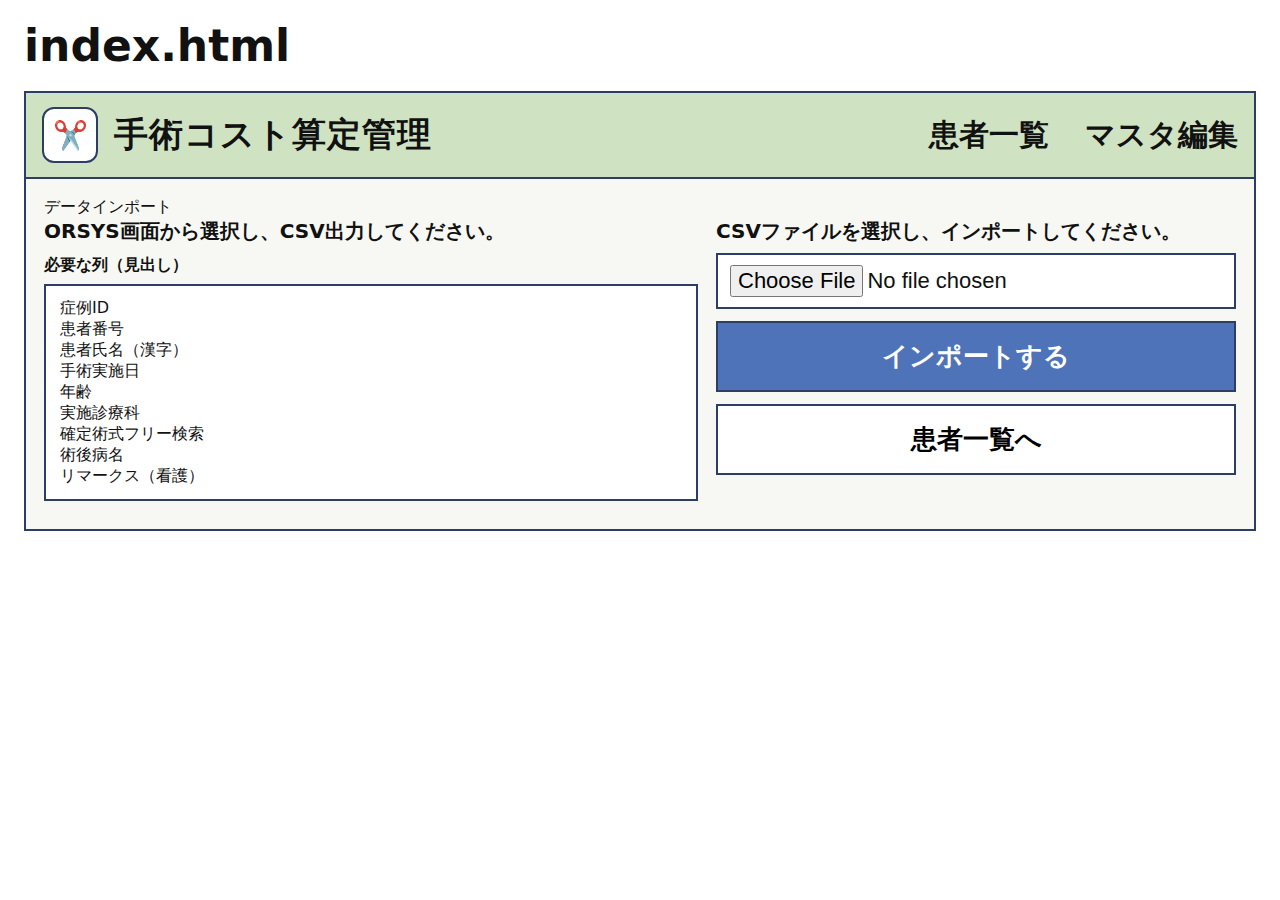
<file: index.html>
<!doctype html>
<html lang="ja">
<head>
  <meta charset="utf-8" />
  <meta name="viewport" content="width=device-width,initial-scale=1" />
  <title>index</title>
  <!-- OGP -->
<meta property="og:type" content="website" />
<meta property="og:site_name" content="ORBIT" />
<meta property="og:title" content="ORBIT" />
<meta property="og:description" content="手術コスト算定管理（CSVインポート・患者一覧・消耗品入力）" />
<meta property="og:url" content="https://YOUR-RENDER-URL.onrender.com/" />
<meta property="og:image" content="https://YOUR-RENDER-URL.onrender.com/assets/orbit-ogp.png" />
<meta property="og:image:width" content="1200" />
<meta property="og:image:height" content="630" />

<!-- Twitter -->
<meta name="twitter:card" content="summary_large_image" />
<meta name="twitter:title" content="ORBIT" />
<meta name="twitter:description" content="手術コスト算定管理（CSVインポート・患者一覧・消耗品入力）" />
<meta name="twitter:image" content="https://YOUR-RENDER-URL.onrender.com/assets/orbit-ogp.png" />
  <link rel="stylesheet" href="./styles.css" />
</head>
<body>
  <div class="page-title">index.html</div>

  <div class="shell">
    <div id="appHeader"></div>

    <div class="content">
      <div class="h1">データインポート</div>

      <div class="card" style="display:grid; grid-template-columns: 1fr 520px; gap:18px; align-items:start;">
        <div class="note">
          <div style="font-weight:900; font-size:20px; margin-bottom:8px;">
            ORSYS画面から選択し、CSV出力してください。
          </div>

          <div style="margin-top:10px; font-weight:900;">必要な列（見出し）</div>
          <div style="border:2px solid var(--border); padding:12px 14px; background:white; margin-top:8px;">
            症例ID<br>
            患者番号<br>
            患者氏名（漢字）<br>
            手術実施日<br>
            年齢<br>
            実施診療科<br>
            確定術式フリー検索<br>
            術後病名<br>
            リマークス（看護）
          </div>

          
        </div>

        <div>
          <div style="font-weight:900; font-size:20px; margin-bottom:8px;">
            CSVファイルを選択し、インポートしてください。
          </div>

          <div style="display:grid; grid-template-columns: 1fr; gap:12px;">
            <input class="input" type="file" id="file" accept=".csv,text/csv" />
            <button class="btn blue" id="btnImport">インポートする</button>
            <button class="btn secondary" id="btnGoCases">患者一覧へ</button>
            <div id="msg" style="font-weight:900;"></div>
          </div>
        </div>
      </div>

    </div>
  </div>

  <script src="./app.js"></script>
  <script>
  seedIfEmpty();
  renderAppHeader({ active: "import" });

  const file = qs("#file");
  const msg  = qs("#msg");

  qs("#btnGoCases").addEventListener("click", ()=> location.href="./cases.html");

  function tryDecode(buf, enc){
    try{
      return new TextDecoder(enc).decode(buf);
    }catch{
      return null;
    }
  }

  function looksLikeHasHeader(text, headerWord){
    // ざっくり「症例ID」が文字化けせず含まれてるか
    return text && text.includes(headerWord);
  }

  qs("#btnImport").addEventListener("click", async ()=>{
    if(!file.files || file.files.length === 0){
      alert("CSVファイルを選択してください");
      return;
    }

    const f = file.files[0];
    const buf = await f.arrayBuffer();

    // 優先順：Shift_JIS系 → UTF-8（Excel由来はだいたいSJIS）
    const candidates = ["shift-jis", "cp932", "utf-8"];
    let text = null;

    for(const enc of candidates){
      const t = tryDecode(buf, enc);
      if(looksLikeHasHeader(t, "症例ID")){ text = t; break; }
      // まだ見つからない場合も、最後にutf-8は一応使う
      if(!text) text = t;
    }

    try{
      const r = importCasesFromCSV(text);
      msg.textContent = `インポート完了：${r.imported}件（合計 ${r.total}件）`;
      alert("インポートしました（画面遷移なし）");
    }catch(e){
      console.error(e);
      alert(String(e.message || e));
    }
  });
</script>
</body>
</html>
</file>
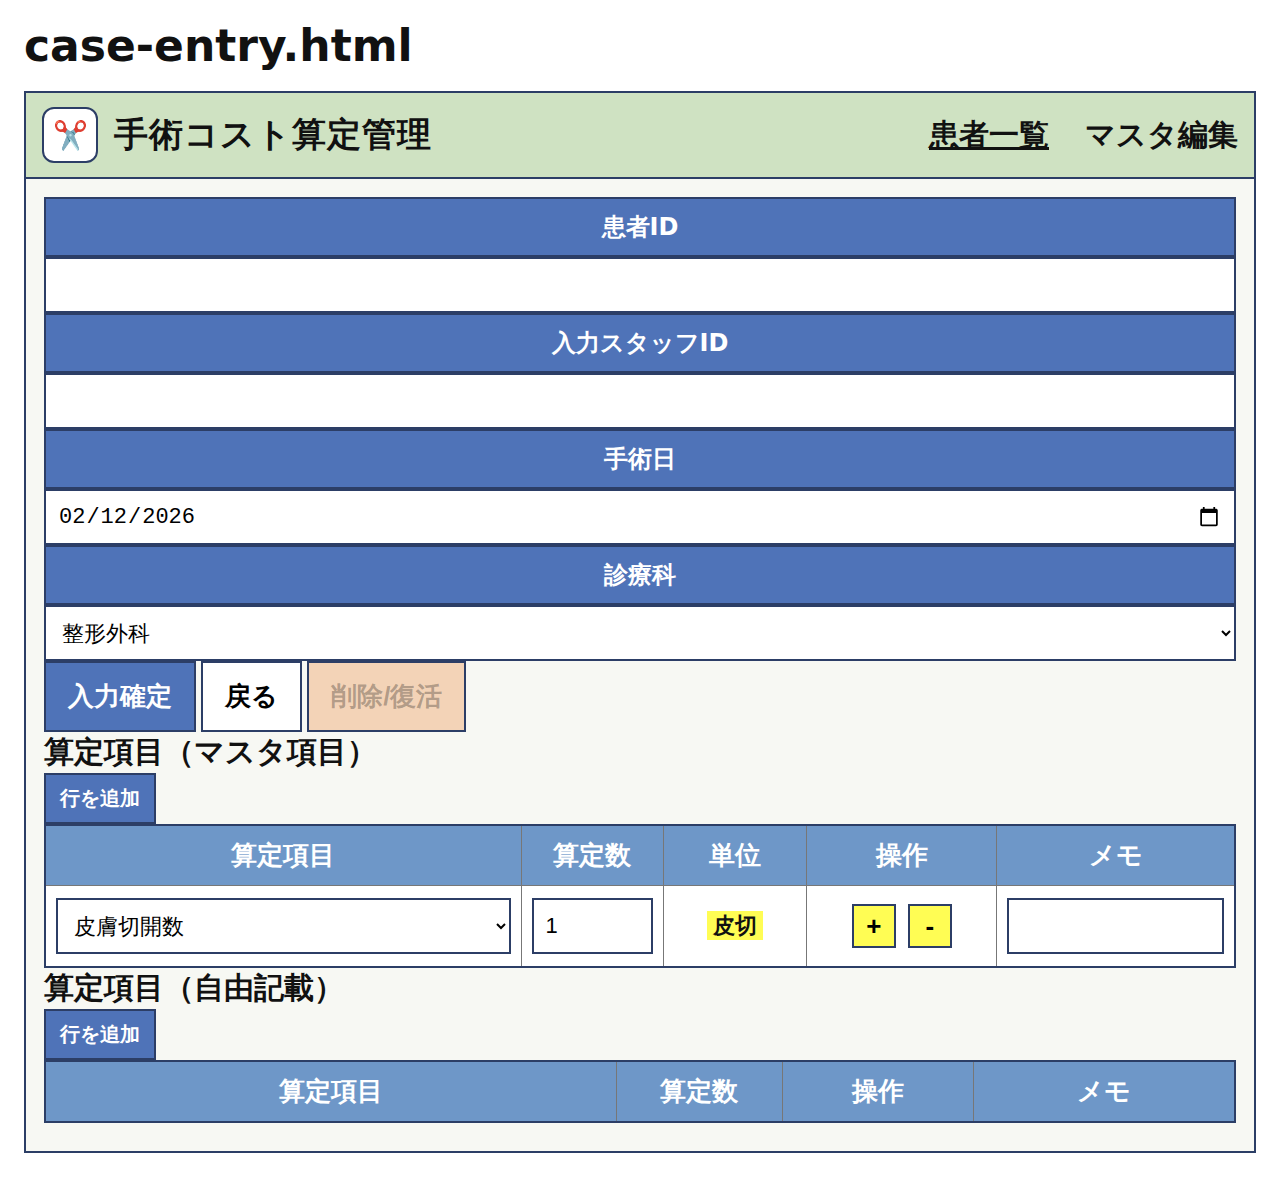
<file: case-entry.html>
<!doctype html>
<html lang="ja">
<head>
  <meta charset="utf-8" />
  <meta name="viewport" content="width=device-width,initial-scale=1" />
  <title>case-entry</title>
  <link rel="stylesheet" href="./styles.css" />
</head>
<body>
  <div class="page-title">case-entry.html</div>

  <div class="shell">
    <div id="appHeader"></div>

    <div class="content">
      <!-- 上：基本情報（2列）＋操作ボタン -->
      <section class="entry-top">
        <div class="entry-card">
          <div class="entry-grid">
            <div class="label">患者ID</div>
            <input class="input" id="patientId" />

            <div class="label">入力スタッフID</div>
            <input class="input" id="staffId" />

            <div class="label">手術日</div>
            <input class="input" type="date" id="caseDate" />

            <div class="label">診療科</div>
            <select id="dept" class="input">
              <option>整形外科</option>
              <option>外科</option>
              <option>脳外科</option>
            </select>
          </div>

          <div class="entry-actions">
            <button class="btn blue" id="btnSave">入力確定</button>
            <button class="btn secondary" id="btnBack">戻る</button>
            <button class="btn" id="btnToggleDelete">削除/復活</button>
          </div>
        </div>
      </section>

      <!-- マスタ項目 -->
      <section class="entry-section">
        <div class="entry-section-head">
          <div class="h2" style="margin:0;">算定項目（マスタ項目）</div>
          <button class="btn blue small" id="btnAddMaster">行を追加</button>
        </div>

        <div class="table-wrap entry-table">
          <table>
            <thead>
              <tr>
                <th style="width:40%;">算定項目</th>
                <th style="width:12%;">算定数</th>
                <th style="width:12%;">単位</th>
                <th style="width:16%;">操作</th>
                <th style="width:20%;">メモ</th>
              </tr>
            </thead>
            <tbody id="masterBody"></tbody>
          </table>
        </div>
      </section>

      <!-- 自由記載 -->
      <section class="entry-section">
        <div class="entry-section-head">
          <div class="h2" style="margin:0;">算定項目（自由記載）</div>
          <button class="btn blue small" id="btnAddFree">行を追加</button>
        </div>

        <div class="table-wrap entry-table">
          <table>
            <thead>
              <tr>
                <th style="width:48%;">算定項目</th>
                <th style="width:14%;">算定数</th>
                <th style="width:16%;">操作</th>
                <th style="width:22%;">メモ</th>
              </tr>
            </thead>
            <tbody id="freeBody"></tbody>
          </table>
        </div>
      </section>
    </div>
  </div>

  <script src="./app.js"></script>
  <script>
    seedIfEmpty();
    if (typeof renderAppHeader === "function") renderAppHeader({ active: "cases" });

    const id = getUrlParam("id"); // edit if exists
    let editing = null;

    const patientId = qs("#patientId");
    const staffId = qs("#staffId");
    const caseDate = qs("#caseDate");
    const dept = qs("#dept");
    const masterBody = qs("#masterBody");
    const freeBody = qs("#freeBody");

    function makeMasterRow(line){
      const masters = getMasters();
      const tr = document.createElement("tr");

      const options = masters.map(m => {
        const sel = (line.masterId === m.id) ? "selected" : "";
        return `<option value="${m.id}" ${sel} data-unit="${m.unit}">${m.name}</option>`;
      }).join("");

      tr.innerHTML = `
        <td>
          <select class="masterSel masterSelCompact">
            ${options}
          </select>
        </td>
        <td class="center">
          <input class="input qty compactNum" type="number" min="0" step="1" value="${line.qty ?? 1}">
        </td>
        <td class="center"><span class="highlight unit">${line.unit ?? ""}</span></td>
        <td class="actions">
          <span class="pm">
            <button class="inc" type="button">+</button>
            <button class="dec" type="button">-</button>
          </span>
        </td>
        <td><input class="input memo compactText" value="${line.memo ?? ""}"></td>
      `;

      const sel = tr.querySelector(".masterSel");
      const unit = tr.querySelector(".unit");
      function sync(){
        const m = masters.find(x=>x.id===sel.value);
        unit.textContent = m?.unit ?? "";
      }
      sel.addEventListener("change", sync);
      sync();

      tr.querySelector(".inc").addEventListener("click", ()=>{
        const q = tr.querySelector(".qty");
        q.value = String((Number(q.value)||0)+1);
      });
      tr.querySelector(".dec").addEventListener("click", ()=>{
        const q = tr.querySelector(".qty");
        q.value = String(Math.max(0,(Number(q.value)||0)-1));
      });

      return tr;
    }

    function makeFreeRow(line){
      const tr = document.createElement("tr");
      tr.innerHTML = `
        <td><input class="input name compactText" value="${line.name ?? ""}"></td>
        <td class="center"><input class="input qty compactNum" type="number" min="0" step="1" value="${line.qty ?? 1}"></td>
        <td class="actions">
          <span class="pm">
            <button class="inc" type="button">+</button>
            <button class="dec" type="button">-</button>
          </span>
        </td>
        <td><input class="input memo compactText" value="${line.memo ?? ""}"></td>
      `;
      tr.querySelector(".inc").addEventListener("click", ()=>{
        const q = tr.querySelector(".qty");
        q.value = String((Number(q.value)||0)+1);
      });
      tr.querySelector(".dec").addEventListener("click", ()=>{
        const q = tr.querySelector(".qty");
        q.value = String(Math.max(0,(Number(q.value)||0)-1));
      });
      return tr;
    }

    function collect(){
      const masterLines = qsa("#masterBody tr").map(tr=>{
        const sel = tr.querySelector(".masterSel");
        const masters = getMasters();
        const m = masters.find(x=>x.id===sel.value);
        return {
          masterId: sel.value,
          name: m?.name ?? "",
          qty: Number(tr.querySelector(".qty").value)||0,
          unit: m?.unit ?? tr.querySelector(".unit").textContent ?? "",
          memo: tr.querySelector(".memo").value ?? ""
        };
      });

      const freeLines = qsa("#freeBody tr").map(tr=>({
        name: tr.querySelector(".name").value ?? "",
        qty: Number(tr.querySelector(".qty").value)||0,
        memo: tr.querySelector(".memo").value ?? ""
      })).filter(x=>x.name.trim() !== "");

      return {
        patientId: patientId.value.trim(),
        staffId: staffId.value.trim(),
        caseDate: caseDate.value,
        dept: dept.value,
        masterLines,
        freeLines
      };
    }

    function loadEditing(){
      const cases = getCases();
      if(!id){
        caseDate.value = "2026-02-12";
        dept.value = "整形外科";
        masterBody.appendChild(makeMasterRow({
          masterId: getMasters()[0]?.id,
          qty: 1,
          unit: getMasters()[0]?.unit
        }));
        qs("#btnToggleDelete").disabled = true;
        return;
      }

      editing = cases.find(c=>c.id===id) || null;
      if(!editing){
        alert("指定データが見つかりませんでした");
        location.href = "./cases.html";
        return;
      }

      patientId.value = editing.patientId ?? "";
      staffId.value = editing.staffId ?? "";
      caseDate.value = editing.caseDate ?? todayISO();
      dept.value = editing.dept ?? "整形外科";

      masterBody.innerHTML = "";
      (editing.masterLines ?? []).forEach(l => masterBody.appendChild(makeMasterRow(l)));
      if((editing.masterLines ?? []).length === 0){
        masterBody.appendChild(makeMasterRow({
          masterId: getMasters()[0]?.id,
          qty: 1,
          unit: getMasters()[0]?.unit
        }));
      }

      freeBody.innerHTML = "";
      (editing.freeLines ?? []).forEach(l => freeBody.appendChild(makeFreeRow(l)));

      qs("#btnToggleDelete").textContent = editing.deleted ? "復活" : "削除";
    }

    qs("#btnAddMaster").addEventListener("click", ()=>{
      const masters = getMasters();
      masterBody.appendChild(makeMasterRow({ masterId: masters[0]?.id, qty:1, unit: masters[0]?.unit }));
    });

    qs("#btnAddFree").addEventListener("click", ()=>{
      freeBody.appendChild(makeFreeRow({ name:"", qty:1, memo:"" }));
    });

    qs("#btnSave").addEventListener("click", ()=>{
      const data = collect();
      if(!data.patientId){
        alert("患者IDを入力してください");
        return;
      }
      if(!data.caseDate){
        alert("手術日を入力してください");
        return;
      }

      const cases = getCases();

      if(editing){
        Object.assign(editing, data);
        setCases(cases);
        alert("更新しました");
      }else{
        const newCase = {
          id: "c" + String(Date.now()),
          caseNo: nextId("A-"),
          deleted: false,
          ...data
        };
        cases.push(newCase);
        setCases(cases);
        alert("登録しました");
location.href = "./cases.html";
      }
    });

    qs("#btnBack").addEventListener("click", ()=> location.href = "./cases.html");

    qs("#btnToggleDelete").addEventListener("click", ()=>{
      if(!editing){
        alert("新規データは削除できません（先に保存してください）");
        return;
      }
      const cases = getCases();
      const c = cases.find(x=>x.id===editing.id);
      c.deleted = !c.deleted;
      setCases(cases);
      alert(c.deleted ? "削除にしました" : "復活にしました");
      location.reload();
    });

    loadEditing();
  </script>
</body>
</html>
</file>
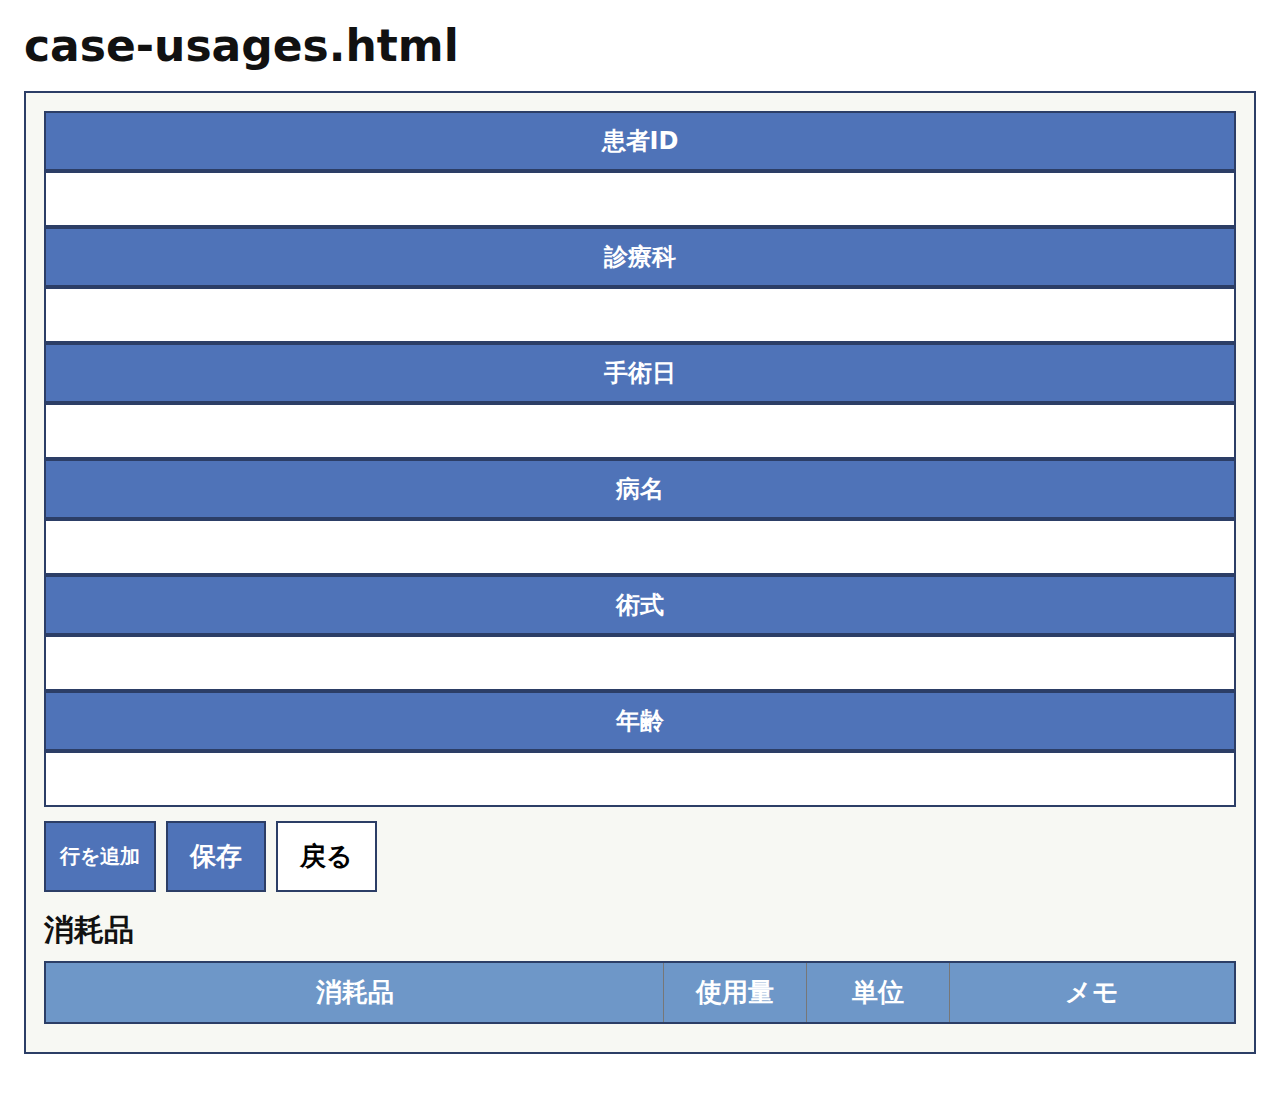
<file: case-usages.html>
<!doctype html>
<html lang="ja">
<head>
  <meta charset="utf-8" />
  <meta name="viewport" content="width=device-width,initial-scale=1" />
  <title>case-usages</title>
  <link rel="stylesheet" href="./styles.css" />
</head>
<body>
  <div class="page-title">case-usages.html</div>

  <div class="shell">
    <div id="appHeader"></div>

    <div class="content">
      <div class="card">
        <div class="case-head">
          <div class="label">患者ID</div>
          <div class="input" id="hPatient" style="display:flex; align-items:center;"></div>

          <div class="label">診療科</div>
          <div class="input" id="hDept" style="display:flex; align-items:center;"></div>

          <div class="label">手術日</div>
          <div class="input" id="hDate" style="display:flex; align-items:center;"></div>

          <div class="label">病名</div>
          <div class="input" id="hDisease" style="display:flex; align-items:center;"></div>

          <div class="label">術式</div>
          <div class="input" id="hProc" style="display:flex; align-items:center;"></div>

          <div class="label">年齢</div>
          <div class="input" id="hAge" style="display:flex; align-items:center;"></div>
        </div>

        <div style="margin-top:14px; display:flex; gap:10px;">
          <button class="btn blue small" id="btnAdd">行を追加</button>
          <button class="btn blue" id="btnSave">保存</button>
          <button class="btn secondary" id="btnBack">戻る</button>
        </div>
      </div>

      <div class="h2">消耗品</div>

      <div class="table-wrap">
        <table>
          <thead>
            <tr>
              <th style="width:52%;">消耗品</th>
              <th style="width:12%;">使用量</th>
              <th style="width:12%;">単位</th>
              <th style="width:24%;">メモ</th>
            </tr>
          </thead>
          <tbody id="tbody"></tbody>
        </table>
      </div>

    </div>
  </div>

  <script src="./app.js"></script>
  <script>
    seedIfEmpty();
    renderAppHeader({ active: "cases" });

    const caseId = getUrlParam("case_id");
    if(!caseId){
      alert("case_id が指定されていません");
      location.href = "./cases.html";
    }

    const c = getCases().find(x=>x.case_id===caseId);
    if(!c){
      alert("症例が見つかりません");
      location.href = "./cases.html";
    }

    qs("#hPatient").textContent = `${c.patient_id ?? ""}  ${c.patient_name ?? ""}`;
    qs("#hDept").textContent = c.dept ?? "";
    qs("#hDate").textContent = toJPDate(c.surg_date);
    qs("#hDisease").textContent = c.disease ?? "";
    qs("#hProc").textContent = c.surg_procedure ?? "";
    qs("#hAge").textContent = (c.age ?? "") === "" ? "" : `${c.age}歳`;

    const tbody = qs("#tbody");

    function makeRow(line){
      const tr = document.createElement("tr");
      tr.innerHTML = `
        <td><input class="input item" value="${line.item_name ?? ""}" style="height:46px;"></td>
        <td class="center"><input class="input qty" type="number" min="0" step="1" value="${line.quantity ?? 1}" style="height:46px; text-align:center;"></td>
        <td class="center"><input class="input unit" value="${line.unit ?? "本"}" style="height:46px; text-align:center;"></td>
        <td><input class="input memo" value="${line.memo ?? ""}" style="height:46px;"></td>
      `;
      return tr;
    }

    function load(){
      const lines = getUsageByCaseId(caseId);
      tbody.innerHTML = "";
      if(lines.length === 0){
        tbody.appendChild(makeRow({ item_name:"生理食塩水250ml", quantity:1, unit:"本", memo:"" }));
        return;
      }
      lines.forEach(l=> tbody.appendChild(makeRow(l)));
    }

    function collect(){
      return qsa("#tbody tr").map(tr=>({
        item_name: tr.querySelector(".item").value,
        quantity: tr.querySelector(".qty").value,
        unit: tr.querySelector(".unit").value,
        memo: tr.querySelector(".memo").value
      }));
    }

    qs("#btnAdd").addEventListener("click", ()=>{
      tbody.appendChild(makeRow({ item_name:"", quantity:1, unit:"本", memo:"" }));
    });

    qs("#btnSave").addEventListener("click", ()=>{
      setUsageForCaseId(caseId, collect());
      alert("保存しました");
    });

    qs("#btnBack").addEventListener("click", ()=> location.href="./cases.html");

    load();
  </script>
</body>
</html>
</file>
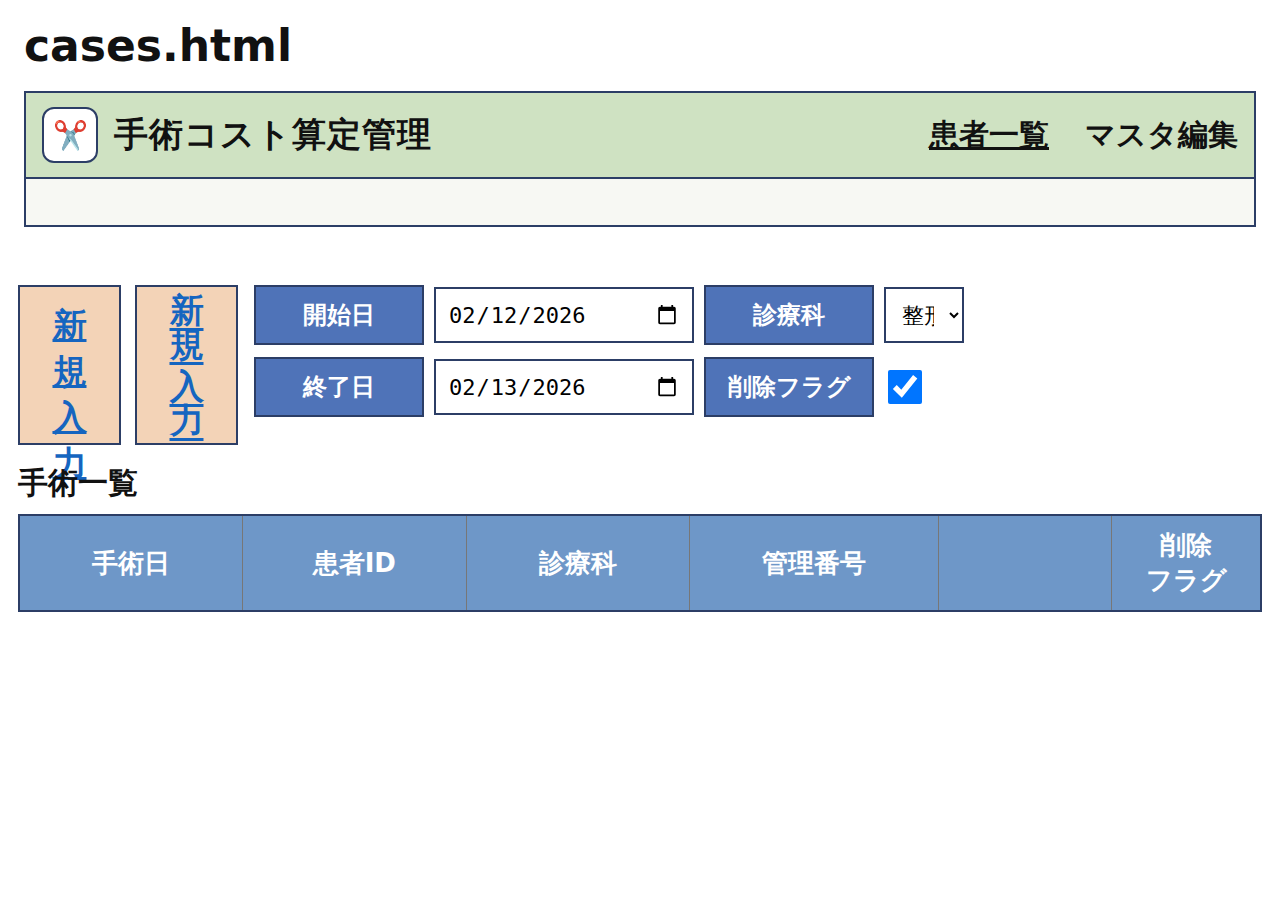
<file: cases.html>
<!doctype html>
<html lang="ja">
<head>
  <meta charset="utf-8" />
  <meta name="viewport" content="width=device-width,initial-scale=1" />
  <title>cases</title>
  <link rel="stylesheet" href="./styles.css" />
</head>
<body>
  <div class="page-title">cases.html</div>

  <div class="shell">
  <div id="appHeader"></div>
  <div class="content">
    <!-- ここから各ページの中身 -->
  </div>
</div>

    <div class="content">
      <div class="panel-top">
        <div class="left-buttons">
          <button class="btn big-square" id="btnNew">
            <div><span class="accent">新規</span><br><span class="accent">入力</span></div>
          <button class="btn big-square btn-new" id="btnNew">
  <div class="btn-new-title">新規</div>
  <div class="btn-new-title">入力</div>
</button>
        </div>

        <div class="filters">
          <div class="row">
            <div class="label">開始日</div>
            <input class="input" type="date" id="startDate" />
            <div class="label">診療科</div>
            <select id="dept">
              <option value="">（全て）</option>
              <option>整形外科</option>
              <option>外科</option>
              <option>脳外科</option>
            </select>
          </div>

          <div class="row2">
            <div class="label">終了日</div>
            <input class="input" type="date" id="endDate" />
            <div class="label">削除フラグ</div>
            <input type="checkbox" id="showDeleted" style="width:34px;height:34px;" />
          </div>
        </div>

        <div></div>
      </div>

      <div class="h2">手術一覧</div>

      <table>
        <thead>
          <tr>
            <th style="width:18%;">手術日</th>
            <th style="width:18%;">患者ID</th>
            <th style="width:18%;">診療科</th>
            <th style="width:20%;">管理番号</th>
            <th style="width:14%;"></th>
            <th style="width:12%;">削除<br>フラグ</th>
          </tr>
        </thead>
        <tbody id="tbody"></tbody>
      </table>
    </div>
  </div>

  <script src="./app.js"></script>
  <script>
  renderAppHeader({ active: "cases" });
  // 既存の seedIfEmpty(); や render() はこの下でOK
</script>
  <script>
    seedIfEmpty();

    const tbody = qs("#tbody");
    const startDate = qs("#startDate");
    const endDate = qs("#endDate");
    const dept = qs("#dept");
    const showDeleted = qs("#showDeleted");

    // 初期値（画像っぽく）
    startDate.value = "2026-02-12";
    endDate.value = "2026-02-13";
    dept.value = "整形外科";
    showDeleted.checked = true;

    function render(){
      const cases = getCases();

      const s = startDate.value || "0000-01-01";
      const e = endDate.value || "9999-12-31";
      const dep = dept.value;
      const del = showDeleted.checked;

      const filtered = cases.filter(c=>{
        const okDate = (c.caseDate >= s && c.caseDate <= e);
        const okDept = (!dep || c.dept === dep);
        const okDel = del ? true : !c.deleted;
        return okDate && okDept && okDel;
      });

      tbody.innerHTML = "";
      filtered.forEach(c=>{
        const tr = document.createElement("tr");
        tr.innerHTML = `
          <td class="center">${toJPDate(c.caseDate)}</td>
          <td class="center">${c.patientId}</td>
          <td class="center">${c.dept}</td>
          <td class="center">${c.caseNo ?? ""}</td>
          <td class="actions">
            <button class="btn linklike" data-open="${c.id}"><span class="highlight">参照/修正</span></button>
          </td>
          <td class="center">${c.deleted ? '<span class="badge-del">削除済み</span>' : ""}</td>
        `;
        tbody.appendChild(tr);
      });

      // 空行（スクショみたいに余白を作る）
      const minRows = 6;
      for(let i=filtered.length; i<minRows; i++){
        const tr = document.createElement("tr");
        tr.innerHTML = `<td>&nbsp;</td><td></td><td></td><td></td><td></td><td></td>`;
        tbody.appendChild(tr);
      }
    }

    qs("#btnNew").addEventListener("click", ()=>{
      location.href = "./case-entry.html";
    });
    qs("#btnSearch").addEventListener("click", render);
    [startDate,endDate,dept,showDeleted].forEach(el=> el.addEventListener("change", render));

    tbody.addEventListener("click", (e)=>{
      const btn = e.target.closest("[data-open]");
      if(!btn) return;
      const id = btn.getAttribute("data-open");
      location.href = `./case-entry.html?id=${encodeURIComponent(id)}`;
    });

    render();
  </script>
</body>
</html>
</file>
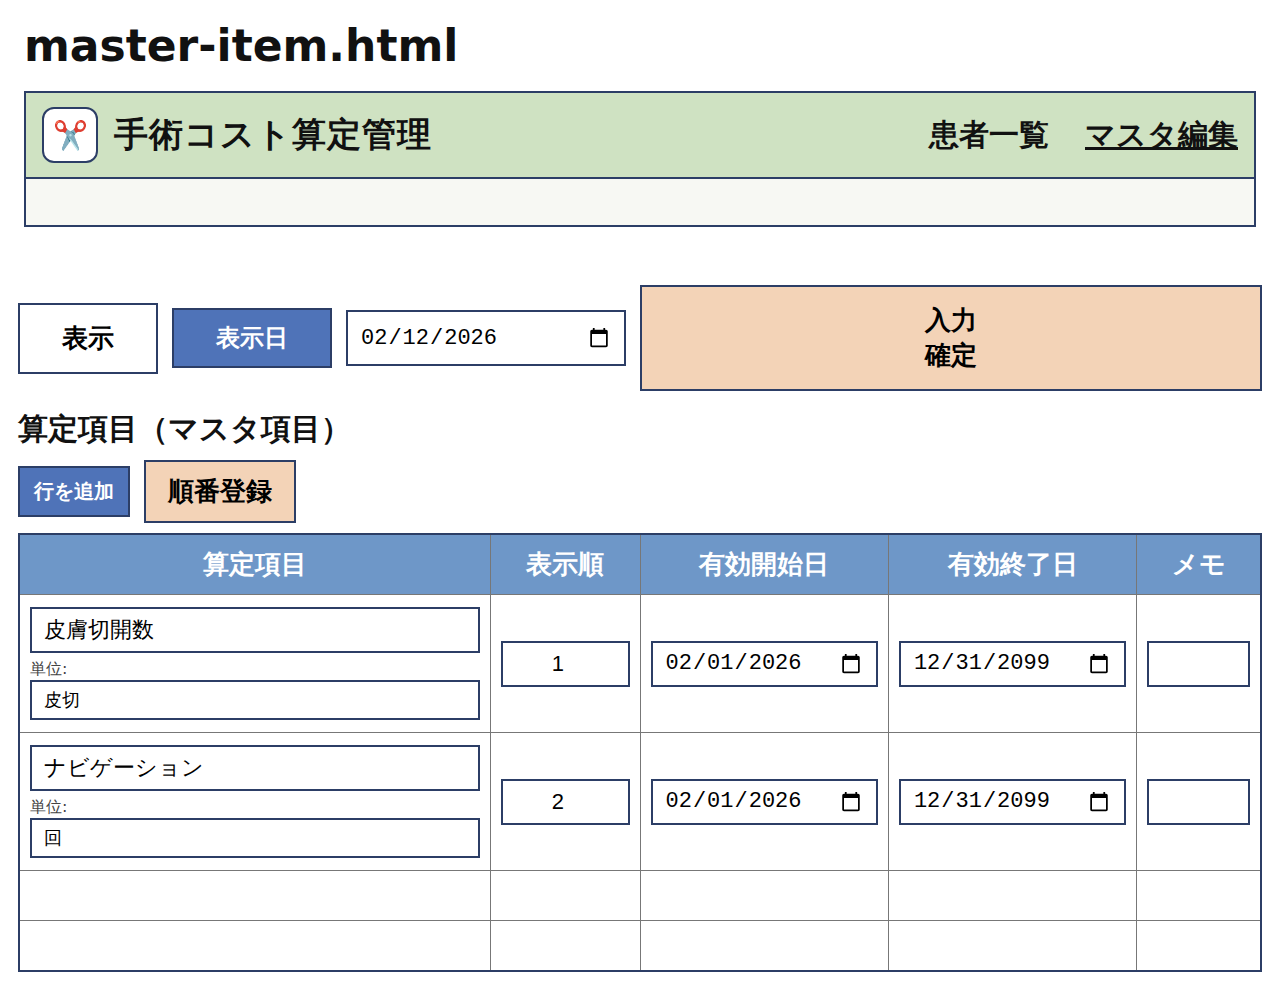
<file: master-item.html>
<!doctype html>
<html lang="ja">
<head>
  <meta charset="utf-8" />
  <meta name="viewport" content="width=device-width,initial-scale=1" />
  <title>master-item</title>
  <link rel="stylesheet" href="./styles.css" />
</head>
<body>
  <div class="page-title">master-item.html</div>

  <div class="shell">
  <div id="appHeader"></div>
  <div class="content">
    <!-- ここから各ページの中身 -->
  </div>
</div>

    <div class="content">
      <div style="display:grid; grid-template-columns: 140px 160px 280px 1fr; gap:14px; align-items:center;">
        <button class="btn secondary" id="btnShow">表示</button>

        <div class="label">表示日</div>
        <input class="input" type="date" id="viewDate" />

        <button class="btn" id="btnSaveAll">入力<br>確定</button>
      </div>

      <div class="h2">算定項目（マスタ項目）</div>
      <div style="display:flex; gap:14px; align-items:center;">
        <button class="btn blue small" id="btnAdd">行を追加</button>
        <button class="btn" id="btnOrder" style="padding:12px 22px;">順番登録</button>
      </div>

      <table style="margin-top:10px;">
        <thead>
          <tr>
            <th style="width:38%;">算定項目</th>
            <th style="width:12%;">表示順</th>
            <th style="width:20%;">有効開始日</th>
            <th style="width:20%;">有効終了日</th>
            <th style="width:10%;">メモ</th>
          </tr>
        </thead>
        <tbody id="tbody"></tbody>
      </table>
    </div>
  </div>

  <script src="./app.js"></script>
  <script>
  renderAppHeader({ active: "master" });
</script>
  <script>
    seedIfEmpty();

    const viewDate = qs("#viewDate");
    const tbody = qs("#tbody");
    viewDate.value = "2026-02-12";

    function render(){
      const d = viewDate.value || todayISO();
      const items = getMasters().filter(m => (m.start <= d && d <= m.end));
      tbody.innerHTML = "";

      items.forEach(m=>{
        const tr = document.createElement("tr");
        tr.dataset.id = m.id;
        tr.innerHTML = `
          <td>
            <input class="input name" value="${m.name ?? ""}" style="height:46px;">
            <div style="margin-top:6px; font-size:16px; color:#444;">単位: <input class="input unit" value="${m.unit ?? ""}" style="height:40px; font-size:18px;"></div>
          </td>
          <td class="center"><input class="input order" type="number" min="1" step="1" value="${m.order ?? ""}" style="height:46px; text-align:center;"></td>
          <td class="center"><input class="input start" type="date" value="${m.start ?? ""}" style="height:46px;"></td>
          <td class="center"><input class="input end" type="date" value="${m.end ?? ""}" style="height:46px;"></td>
          <td><input class="input memo" value="${m.memo ?? ""}" style="height:46px;"></td>
        `;
        tbody.appendChild(tr);
      });

      // 空行（見た目）
      const minRows = 4;
      for(let i=items.length; i<minRows; i++){
        const tr = document.createElement("tr");
        tr.innerHTML = `<td>&nbsp;</td><td></td><td></td><td></td><td></td>`;
        tbody.appendChild(tr);
      }
    }

    function collect(){
      const mastersAll = load(LS_KEYS.masterItems, []);
      const map = new Map(mastersAll.map(x=>[x.id, x]));

      qsa("#tbody tr[data-id]").forEach(tr=>{
        const id = tr.dataset.id;
        const m = map.get(id);
        if(!m) return;
        m.name  = tr.querySelector(".name").value.trim();
        m.unit  = tr.querySelector(".unit").value.trim();
        m.order = Number(tr.querySelector(".order").value)||m.order||999;
        m.start = tr.querySelector(".start").value || m.start;
        m.end   = tr.querySelector(".end").value || m.end;
        m.memo  = tr.querySelector(".memo").value || "";
      });

      return Array.from(map.values());
    }

    qs("#btnAdd").addEventListener("click", ()=>{
      const all = load(LS_KEYS.masterItems, []);
      const newItem = {
        id: "m" + String(Date.now()),
        name: "（新規）",
        unit: "回",
        order: all.length + 1,
        start: viewDate.value || todayISO(),
        end: "2099-12-31",
        memo: ""
      };
      all.push(newItem);
      setMasters(all);
      render();
    });

    qs("#btnOrder").addEventListener("click", ()=>{
      // 現在表示している行の順番を 1..n で振り直し（スクショの「順番登録」イメージ）
      const ids = qsa("#tbody tr[data-id]").map(tr=>tr.dataset.id);
      const all = load(LS_KEYS.masterItems, []);
      const byId = new Map(all.map(x=>[x.id,x]));
      ids.forEach((id, idx)=>{
        const m = byId.get(id);
        if(m) m.order = idx + 1;
      });
      setMasters(all);
      render();
      alert("表示順を登録しました");
    });

    qs("#btnSaveAll").addEventListener("click", ()=>{
      const updated = collect();
      setMasters(updated);
      alert("保存しました");
      render();
    });

    qs("#btnShow").addEventListener("click", render);
    viewDate.addEventListener("change", render);

    render();
  </script>
</body>
</html>
</file>
<file: styles.css>
:root{
  --green:#cfe2c2;
  --blue:#4f73b8;
  --blue2:#6e97c8;
  --border:#2c3e66;
  --beige:#f3d3b7;
  --bg:#f7f8f3;
}

*{ box-sizing:border-box; }
body{
  margin:0;
  font-family: "Noto Sans JP", system-ui, -apple-system, "Segoe UI", sans-serif;
  background:white;
  color:#111;
}

.page-title{
  font-size:44px;
  margin:20px 24px;
  font-weight:700;
}

.shell{
  margin:0 24px 40px;
  border:2px solid var(--border);
  background:var(--bg);
}

.topbar{
  display:flex;
  align-items:center;
  gap:16px;
  padding:14px 16px;
  background:var(--green);
  border-bottom:2px solid var(--border);
}

.logo{
  width:56px;height:56px;
  border:2px solid var(--border);
  border-radius:12px;
  display:grid;
  place-items:center;
  background:white;
  font-size:28px;
}
.app-title{
  font-size:34px;
  font-weight:800;
  letter-spacing:1px;
}

.nav{
  margin-left:auto;
  display:flex;
  gap:36px;
  font-size:30px;
  font-weight:800;
}
.nav a{
  color:#111;
  text-decoration:none;
}
.nav a:hover{ text-decoration:underline; }

.content{
  padding:18px 18px 28px;
}

/* Buttons */
.btn{
  border:2px solid var(--border);
  background:var(--beige);
  padding:16px 22px;
  font-size:26px;
  font-weight:800;
  cursor:pointer;
}
.btn.secondary{
  background:white;
}
.btn.blue{
  background:var(--blue);
  color:white;
}
.btn.small{
  padding:10px 14px;
  font-size:20px;
}
.btn.linklike{
  background:transparent;
  border:none;
  color:#1565c0;
  font-weight:900;
  font-size:28px;
  text-decoration:underline;
  cursor:pointer;
}
.btn:active{ transform:translateY(1px); }

/* Form layout like screenshot */
.grid{
  display:grid;
  gap:14px;
}

.row-2{
  display:grid;
  grid-template-columns: 240px 1fr;
  gap:12px;
  align-items:center;
}
.label{
  background:var(--blue);
  color:white;
  border:2px solid var(--border);
  padding:12px 16px;
  font-size:24px;
  font-weight:900;
  text-align:center;
}
.input, select{
  border:2px solid var(--border);
  padding:10px 12px;
  font-size:22px;
  background:white;
  width:100%;
  height:56px;
}

.panel-top{
  display:grid;
  grid-template-columns: 220px 220px 1fr;
  gap:16px;
  align-items:start;
}

.left-buttons{
  display:flex;
  gap:14px;
}
.big-square{
  width:190px;
  height:160px;
  display:grid;
  place-items:center;
  font-size:34px;
  font-weight:900;
}
.big-square .accent{
  color:#1565c0;
  text-decoration:underline;
}

.filters{
  display:grid;
  gap:12px;
}
.filters .row{
  display:grid;
  grid-template-columns: 170px 260px 170px 1fr;
  gap:10px;
  align-items:center;
}
.filters .row2{
  display:grid;
  grid-template-columns: 170px 260px 170px 80px;
  gap:10px;
  align-items:center;
}

.h2{
  font-size:30px;
  font-weight:900;
  margin:18px 0 10px;
}

/* Tables */
table{
  width:100%;
  border-collapse:collapse;
  table-layout:fixed;
  background:white;
  border:2px solid var(--border);
}
th, td{
  border:1px solid #777;
  padding:12px 10px;
  font-size:22px;
}
th{
  background:var(--blue2);
  color:white;
  font-size:26px;
  font-weight:900;
  text-align:center;
}
td.center{ text-align:center; }
td.right{ text-align:right; }
td.actions{
  text-align:center;
}

.badge-del{
  color:#111;
  font-size:22px;
}
.highlight{
  background: #fffd54;
  padding:2px 6px;
  font-weight:900;
}

/* + / - buttons inside table */
.pm{
  display:inline-flex;
  gap:12px;
  align-items:center;
}
.pm button{
  width:44px;height:44px;
  font-size:26px;
  font-weight:900;
  border:2px solid var(--border);
  background:#fffd54;
  cursor:pointer;
}
.pm button:active{ transform:translateY(1px); }

/* page-specific helpers */
.right-box{
  display:flex;
  justify-content:center;
  align-items:flex-start;
  padding-top:8px;
}
.btn-new{
  display:flex;
  flex-direction:column;
  justify-content:center;
  align-items:center;
  gap:8px;
}

.btn-new-title{
  font-size:34px;
  font-weight:900;
  color:#1565c0;
  line-height:1;
  text-decoration: underline;
  text-underline-offset: 6px;
}
</file>
